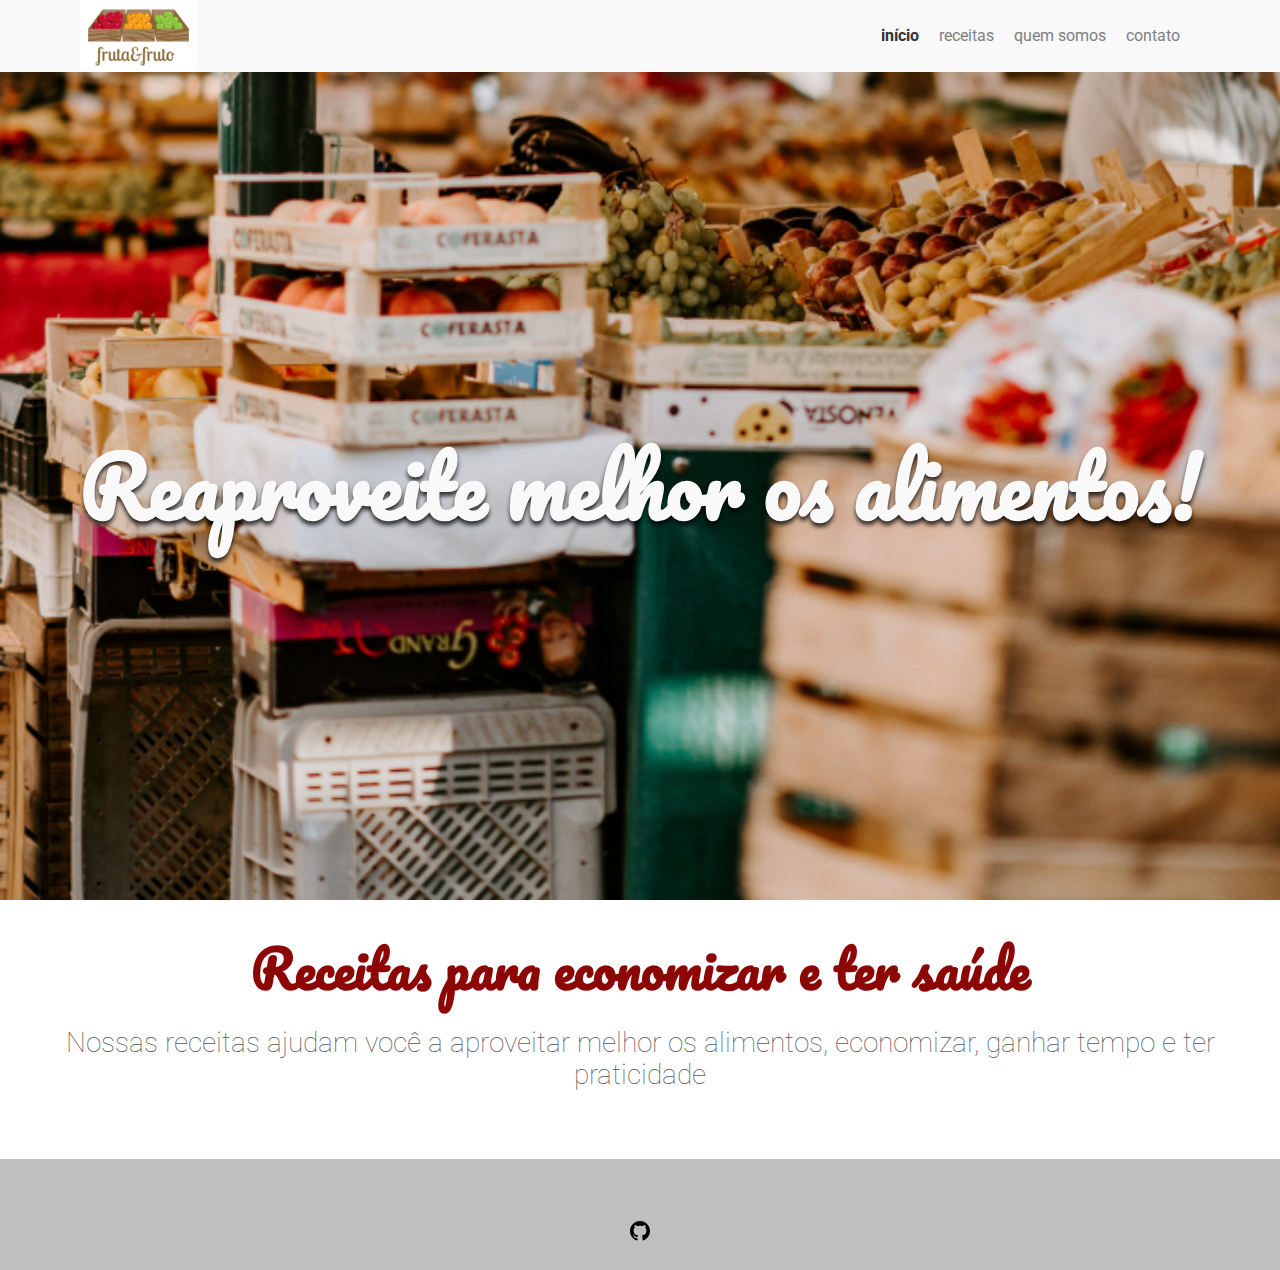
<file: index.html>
<!DOCTYPE html>
<html lang="pt-BR">
    <head>
        <link href="https://fonts.googleapis.com/css?family=Pacifico|Roboto:100,300,400,500,700,900" rel="stylesheet" />
        <meta charset="UTF-8" />
        <meta name="viewport" content="width=device-width, initial-scale=1.0" />
        <meta http-equiv="X-UA-Compatible" content="ie=edge" />
        <title>Fruta & Fruto</title>
        <link rel="stylesheet" href="./src/css/normalize.css">
        <link rel="stylesheet" href="./src/css/reset.css">
        <link rel="stylesheet" href="./src/css/header.css">
        <link rel="stylesheet" href="./src/css/banner.css">
        <link rel="stylesheet" href="./src/css/about.css">
        <link rel="stylesheet" href="./src/css/recipes.css">
        <link rel="stylesheet" href="./src/css/about-us.css">
        <link rel="stylesheet" href="./src/css/people.css">
        <link rel="stylesheet" href="./src/css/footer.css">
    </head>
    <body>
        <header class="header">
            <img class="logo" src="./src/img/logo.jpg" alt="Fruta e Fruto">
            <nav class="menu">
                <ul class="menu__list">
                    <li class="menu__item"><a class="menu__link ativo" href="#">Início</a></li>
                    <li class="menu__item"><a class="menu__link" target="_blank" rel="noopener noreferrer" href="./receitas.html">Receitas</a></li>
                    <li class="menu__item"><a class="menu__link" target="_blank" rel="noopener noreferrer" href="./about.html">Quem somos</a></li>
                    <li class="menu__item"><a class="menu__link" href="#contato">Contato</a></li>
                </ul>
            </nav>
        </header>
        <section class="banner">
            <div src="./src/img/banner.jpg" alt="Mercado com frutas em exposição" class="banner__img"></div>
            <h2 class="banner__title">Reaproveite melhor os alimentos!</h2>
        </section>
        <section class="about">
            <h2 class="about__title">Receitas para economizar e ter saúde</h2>
            <p class="about__desc">Nossas receitas ajudam você a aproveitar melhor os alimentos, economizar, ganhar tempo e ter praticidade</p>
        </section>
        <footer class="footer" id="contato">
            <a href="https://github.com/luclucs" target="_blank" rel="noopener noreferrer"><br><br><svg xmlns="http://www.w3.org/2000/svg" width="20" height="20" viewBox="0 0 24 24"><path d="M12 0c-6.626 0-12 5.373-12 12 0 5.302 3.438 9.8 8.207 11.387.599.111.793-.261.793-.577v-2.234c-3.338.726-4.033-1.416-4.033-1.416-.546-1.387-1.333-1.756-1.333-1.756-1.089-.745.083-.729.083-.729 1.205.084 1.839 1.237 1.839 1.237 1.07 1.834 2.807 1.304 3.492.997.107-.775.418-1.305.762-1.604-2.665-.305-5.467-1.334-5.467-5.931 0-1.311.469-2.381 1.236-3.221-.124-.303-.535-1.524.117-3.176 0 0 1.008-.322 3.301 1.23.957-.266 1.983-.399 3.003-.404 1.02.005 2.047.138 3.006.404 2.291-1.552 3.297-1.23 3.297-1.23.653 1.653.242 2.874.118 3.176.77.84 1.235 1.911 1.235 3.221 0 4.609-2.807 5.624-5.479 5.921.43.372.823 1.102.823 2.222v3.293c0 .319.192.694.801.576 4.765-1.589 8.199-6.086 8.199-11.386 0-6.627-5.373-12-12-12z"/></svg></a>
        </footer>
        <script defer src="./src/js/jquery.js"></script>
        <script defer src="./src/js/main.js"></script>
    </body>
</html>
</file>
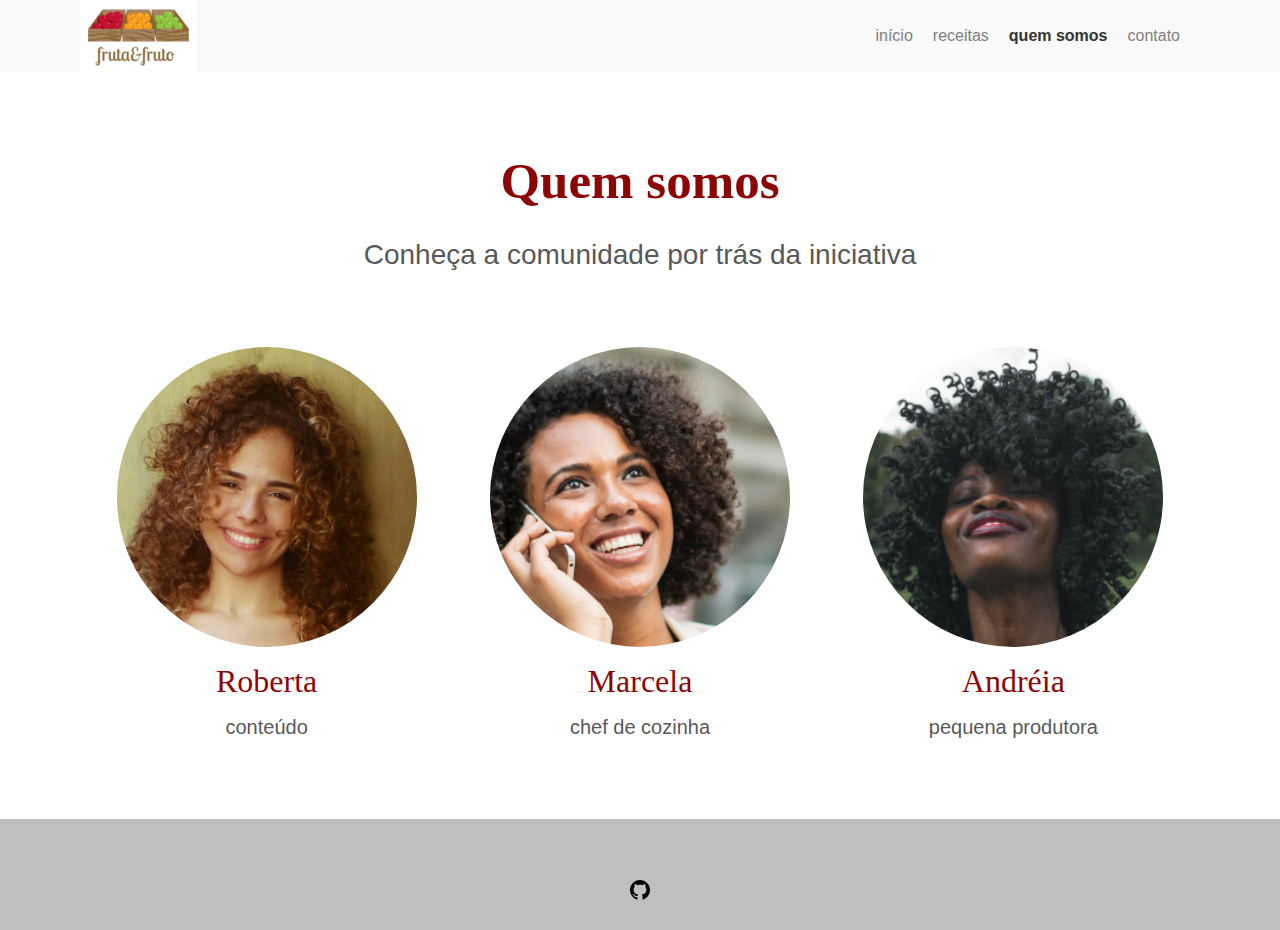
<file: about.html>
<!DOCTYPE html>
<html lang="en">
<head>
    <meta charset="UTF-8">
    <meta http-equiv="X-UA-Compatible" content="IE=edge">
    <meta name="viewport" content="width=device-width, initial-scale=1.0">
    <link rel="stylesheet" href="./src/css/normalize.css">
    <link rel="stylesheet" href="./src/css/reset.css">
    <link rel="stylesheet" href="./src/css/header.css">
    <link rel="stylesheet" href="./src/css/banner.css">
    <link rel="stylesheet" href="./src/css/about.css">
    <link rel="stylesheet" href="./src/css/recipes.css">
    <link rel="stylesheet" href="./src/css/about-us.css">
    <link rel="stylesheet" href="./src/css/people.css">
    <link rel="stylesheet" href="./src/css/footer.css">
    <title>Quem Somos</title>
</head>
<body>
    <header class="header">
        <img class="logo" src="./src/img/logo.jpg" alt="Fruta e Fruto">
        <nav class="menu">
            <ul class="menu__list">
                <li class="menu__item"><a class="menu__link" href="./index.html">Início</a></li>
                <li class="menu__item"><a class="menu__link" target="_blank" rel="noopener noreferrer" href="./receitas.html">Receitas</a></li>
                <li class="menu__item"><a class="menu__link ativo" href="#">Quem somos</a></li>
                <li class="menu__item"><a class="menu__link" href="#contato">Contato</a></li>
            </ul>
        </nav>
    </header>
    <section class="about-us" id="quem-somos">
        <h3 class="about-us__title">Quem somos</h3>
        <p class="about-us__desc">Conheça a comunidade por trás da iniciativa</p>
        <div class="people">
            <div class="person">
                <div class="person__img person__img--roberta"></div>
                <span class="person__name">Roberta</span>
                <span class="person__func">Conteúdo</span>
            </div>
            <div class="person">
                <div class="person__img person__img--marcela"></div>
                <span class="person__name">Marcela</span>
                <span class="person__func">Chef de cozinha</span>
            </div>
            <div class="person">
                <div class="person__img person__img--andreia"></div>
                <span class="person__name">Andréia</span>
                <span class="person__func">Pequena Produtora</span>
            </div>
        </div>
    </section>
    <footer class="footer" id="contato">
        <a href="https://github.com/luclucs" target="_blank" rel="noopener noreferrer"><br><br><svg xmlns="http://www.w3.org/2000/svg" width="20" height="20" viewBox="0 0 24 24"><path d="M12 0c-6.626 0-12 5.373-12 12 0 5.302 3.438 9.8 8.207 11.387.599.111.793-.261.793-.577v-2.234c-3.338.726-4.033-1.416-4.033-1.416-.546-1.387-1.333-1.756-1.333-1.756-1.089-.745.083-.729.083-.729 1.205.084 1.839 1.237 1.839 1.237 1.07 1.834 2.807 1.304 3.492.997.107-.775.418-1.305.762-1.604-2.665-.305-5.467-1.334-5.467-5.931 0-1.311.469-2.381 1.236-3.221-.124-.303-.535-1.524.117-3.176 0 0 1.008-.322 3.301 1.23.957-.266 1.983-.399 3.003-.404 1.02.005 2.047.138 3.006.404 2.291-1.552 3.297-1.23 3.297-1.23.653 1.653.242 2.874.118 3.176.77.84 1.235 1.911 1.235 3.221 0 4.609-2.807 5.624-5.479 5.921.43.372.823 1.102.823 2.222v3.293c0 .319.192.694.801.576 4.765-1.589 8.199-6.086 8.199-11.386 0-6.627-5.373-12-12-12z"/></svg></a>
    </footer>
    <script defer src="./src/js/jquery.js"></script>
    <script defer src="./src/js/main.js"></script>
</body>
</html>
</file>
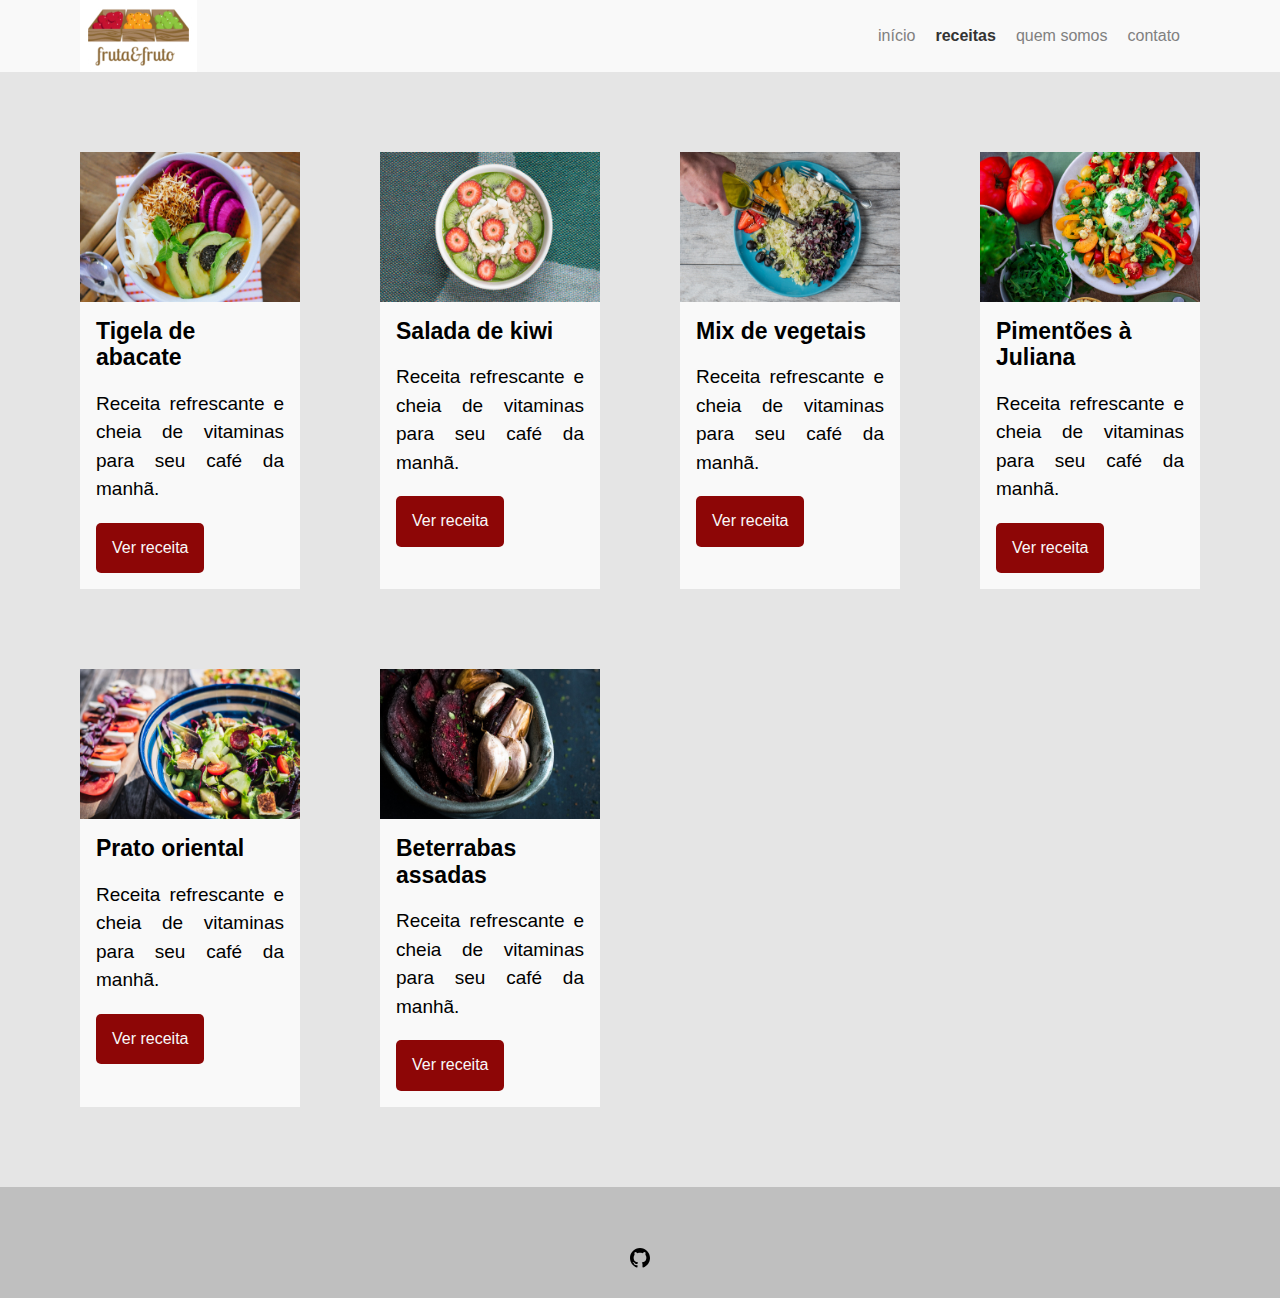
<file: receitas.html>
<!DOCTYPE html>
<html lang="en">
<head>
    <meta charset="UTF-8">
    <meta http-equiv="X-UA-Compatible" content="IE=edge">
    <meta name="viewport" content="width=device-width, initial-scale=1.0">
    <link rel="stylesheet" href="./src/css/normalize.css">
    <link rel="stylesheet" href="./src/css/reset.css">
    <link rel="stylesheet" href="./src/css/header.css">
    <link rel="stylesheet" href="./src/css/banner.css">
    <link rel="stylesheet" href="./src/css/about.css">
    <link rel="stylesheet" href="./src/css/recipes.css">
    <link rel="stylesheet" href="./src/css/about-us.css">
    <link rel="stylesheet" href="./src/css/people.css">
    <link rel="stylesheet" href="./src/css/footer.css">
    <title>Receitas</title>
</head>
<body>
    <header class="header">
        <img class="logo" src="./src/img/logo.jpg" alt="Fruta e Fruto">
        <nav class="menu">
            <ul class="menu__list">
                <li class="menu__item"><a class="menu__link" href="./index.html">Início</a></li>
                <li class="menu__item"><a class="menu__link ativo" href="#">Receitas</a></li>
                <li class="menu__item"><a class="menu__link" target="_blank" rel="noopener noreferrer" href="./about.html">Quem somos</a></li>
                <li class="menu__item"><a class="menu__link" href="#contato">Contato</a></li>
            </ul>
        </nav>
    </header>
    <section class="recipes" id="receitas">
        <div class="recipe">
            <img alt="Tigela de abacate" class="recipe__img" src="./src/img/receitas/tigela-de-abacate.jpg" />
            <div class="recipe__about">
                <h4 class="recipe__title">Tigela de abacate</h4>
                <p class="recipe__desc">Receita refrescante e cheia de vitaminas para seu café da manhã.</p>
                <button class="recipe__button">Ver receita</button>
            </div>
        </div>
        <div class="recipe">
            <img alt="Salada de kiwi" class="recipe__img" src="./src/img/receitas/salada-de-kiwi.jpg" />
            <div class="recipe__about">
                <h4 class="recipe__title">Salada de kiwi</h4>
                <p class="recipe__desc">Receita refrescante e cheia de vitaminas para seu café da manhã.</p>
                <button class="recipe__button">Ver receita</button>
            </div>
        </div>
        <div class="recipe">
            <img alt="Mix de vegetais" class="recipe__img" src="./src/img/receitas/mix-de-vegetais.jpg" />
            <div class="recipe__about">
                <h4 class="recipe__title">Mix de vegetais</h4>
                <p class="recipe__desc">Receita refrescante e cheia de vitaminas para seu café da manhã.</p>
                <button class="recipe__button">Ver receita</button>
            </div>
        </div>
        <div class="recipe">
            <img alt="Pimentões à Juliana" class="recipe__img" src="./src/img/receitas/pimentoes-a-juliana.jpg" />
            <div class="recipe__about">
                <h4 class="recipe__title">Pimentões à Juliana</h4>
                <p class="recipe__desc">Receita refrescante e cheia de vitaminas para seu café da manhã.</p>
                <button class="recipe__button">Ver receita</button>
            </div>
        </div>
        <div class="recipe">
            <img alt="Prato oriental" class="recipe__img" src="./src/img/receitas/prato-oriental.jpg" />
            <div class="recipe__about">
                <h4 class="recipe__title">Prato oriental</h4>
                <p class="recipe__desc">Receita refrescante e cheia de vitaminas para seu café da manhã.</p>
                <button class="recipe__button">Ver receita</button>
            </div>
        </div>
        <div class="recipe">
            <img alt="Beterrabas assadas" class="recipe__img" src="./src/img/receitas/beterrabas-assadas.jpg" />
            <div class="recipe__about">
                <h4 class="recipe__title">Beterrabas assadas</h4>
                <p class="recipe__desc">Receita refrescante e cheia de vitaminas para seu café da manhã.</p>
                <button class="recipe__button">Ver receita</button>
            </div>
        </div>
    </section>
    <footer class="footer" id="contato">
        <a href="https://github.com/luclucs" target="_blank" rel="noopener noreferrer"><br><br><svg xmlns="http://www.w3.org/2000/svg" width="20" height="20" viewBox="0 0 24 24"><path d="M12 0c-6.626 0-12 5.373-12 12 0 5.302 3.438 9.8 8.207 11.387.599.111.793-.261.793-.577v-2.234c-3.338.726-4.033-1.416-4.033-1.416-.546-1.387-1.333-1.756-1.333-1.756-1.089-.745.083-.729.083-.729 1.205.084 1.839 1.237 1.839 1.237 1.07 1.834 2.807 1.304 3.492.997.107-.775.418-1.305.762-1.604-2.665-.305-5.467-1.334-5.467-5.931 0-1.311.469-2.381 1.236-3.221-.124-.303-.535-1.524.117-3.176 0 0 1.008-.322 3.301 1.23.957-.266 1.983-.399 3.003-.404 1.02.005 2.047.138 3.006.404 2.291-1.552 3.297-1.23 3.297-1.23.653 1.653.242 2.874.118 3.176.77.84 1.235 1.911 1.235 3.221 0 4.609-2.807 5.624-5.479 5.921.43.372.823 1.102.823 2.222v3.293c0 .319.192.694.801.576 4.765-1.589 8.199-6.086 8.199-11.386 0-6.627-5.373-12-12-12z"/></svg></a>
    </footer>
    <script defer src="./src/js/jquery.js"></script>
    <script defer src="./src/js/main.js"></script>
</body>
</html>
</file>
<file: src/css/header.css>
.header {
  align-items: center;
  background: #f9f9f9;
  display: flex;
  justify-content: space-between;
  padding-left: 2rem;
  padding-right: 2rem;
}
.menu__list {
  display: flex;
}
.menu__item {
  list-style: none;
}
.menu__item:last-child .menu-link {
  margin-right: 0;
}
.menu__link {
  color: #808080;
  margin-right: 1.25rem;
  text-decoration: none;
  text-transform: lowercase;
}
.menu__link.ativo {
  color: #333333;
  font-weight: bold;
}
.menu__link:hover {
  color: #333333;
}
@media screen and (min-width: 0) {
  .logo {
    display: none;
  }
  .header {
    padding: 0 1rem;
    justify-content: center;
  }
}
@media screen and (min-width: 768px) {
  .logo {
    display: block;
  }
  .header {
    padding: 0 5rem;
    justify-content: space-between;
  }
}
</file>
<file: src/css/banner.css>
.banner {
  position: relative;
}
.banner__img {
  background: url("../img/banner.jpg") no-repeat center / cover;
  width: 100%;
}
.banner__title {
  color: #f9f9f9;
  font-family: Pacifico, cursive;
  position: absolute;
  left: 50%;
  text-shadow: 0 4px 4px rgba(0, 0, 0, 0.75);
  top: 50%;
  text-align: center;
  transform: translate(-50%, -50%);
  width: 100%;
}
@media screen and (min-width: 0) {
  .banner__title {
    font-size: 3rem;
  }
  .banner__img {
    height: calc(100vh - 51px);
  }
}
@media screen and (min-width: 768px) {
  .banner__title {
    font-size: 5.0625rem;
  }
  .banner__img {
    height: calc(100vh - 72px);
  }
}
</file>
<file: src/css/about.css>
.about {
  text-align: center;
}
.about__title {
  font-family: Pacifico, cursive;
  color: rgba(141, 6, 6, 1);
}
.about__desc {
  color: #595959;
  font-weight: 100;
}
@media screen and (min-width: 0) {
  .about {
    padding: 2.5rem 1rem;
  }
  .about__title {
    font-size: 2rem;
  }
  .about__desc {
    font-size: 1.3rem;
  }
}
@media screen and (min-width: 768px) {
  .about {
    padding: 2.5rem;
  }
  .about__title {
    font-size: 3.1875rem;
  }
  .about__desc {
    font-size: 1.75rem;
  }
}
</file>
<file: src/css/recipes.css>
.recipes {
  display: flex;
  flex-wrap: wrap;
  background: #e5e5e5;
}
.recipe {
  background: #f9f9f9;
  display: flex;
  flex-direction: column;
  margin-bottom: 5rem;
}
.recipe__about {
  padding: 1rem;
}
.recipe__title {
  font-size: 1.4375rem;
}
.recipe__desc {
  font-size: 1.1875rem;
  line-height: 1.5;
  text-align: justify;
}
.recipe__img {
  height: 150px;
}
.recipe__button {
  background: #8d0606;
  border: none;
  border-radius: 5px;
  color: #f9f9f9;
  padding: 1rem;
}
.recipe__button:hover {
  cursor: pointer;
  background: #620404;
  transition: all 0.1s ease-in-out;
}
@media screen and (min-width: 0) {
  .recipes {
    padding: 5rem 0 0 1rem;
  }
  .recipe {
    width: 100%;
    margin-right: 1rem;
  }
}
@media screen and (min-width: 768px) {
  .recipes {
    padding: 5rem 0 0 2.5rem;
  }
  .recipe {
    margin-right: 2.5rem;
    width: calc(33.33% - 2.5rem);
  }
}
@media screen and (min-width: 992px) {
  .recipes {
    padding: 5rem 0 0 5rem;
  }
  .recipe {
    margin-right: 5rem;
    width: calc(25% - 5rem);
  }
}
</file>
<file: src/css/about-us.css>
.about-us {
  text-align: center;
  padding: 5rem;
}
.about-us__title {
  margin-bottom: 1rem;
  color: #8d0606;
  font-size: 3.1875rem;
  font-family: Pacifico, cursive;
}
.about-us__desc {
  font-weight: 100;
  font-size: 1.75rem;
  color: #595959;
}
</file>
<file: src/css/people.css>
.people {
  display: flex;
  padding-top: 3rem;
  justify-content: space-around;
}
.person {
  display: flex;
  flex-direction: column;
}
.person__name {
  margin: 1rem 0;
  font-family: Pacifico, cursive;
  color: #8d0606;
  font-size: 2rem;
}
.person__func {
  text-transform: lowercase;
  color: #595959;
  font-size: 1.25rem;
}
.person__img {
  width: 300px;
  height: 300px;
  margin: 0 auto;
  background-repeat: no-repeat;
  background-size: cover;
  background-position: center;
  border-radius: 100%;
}
.person__img--roberta {
  background-image: url("../img/pessoas/roberta.jpg");
}
.person__img--marcela {
  background-image: url("../img/pessoas/marcela.jpg");
}
.person__img--andreia {
  background-image: url("../img/pessoas/andreia.jpg");
}
@media screen and (min-width: 0) {
  .people {
    flex-direction: column;
  }
  .person {
    margin-bottom: 2rem;
  }
}
@media screen and (min-width: 768px) {
  .people {
    flex-direction: row;
  }
  .person {
    margin-bottom: 0;
  }
}
</file>
<file: src/css/footer.css>
.footer {
  background: #bfbfbf;
  color: #f9f9f9;
  text-align: center;
  padding: 1.5625rem 5rem;
  text-transform: lowercase;
}
</file>
